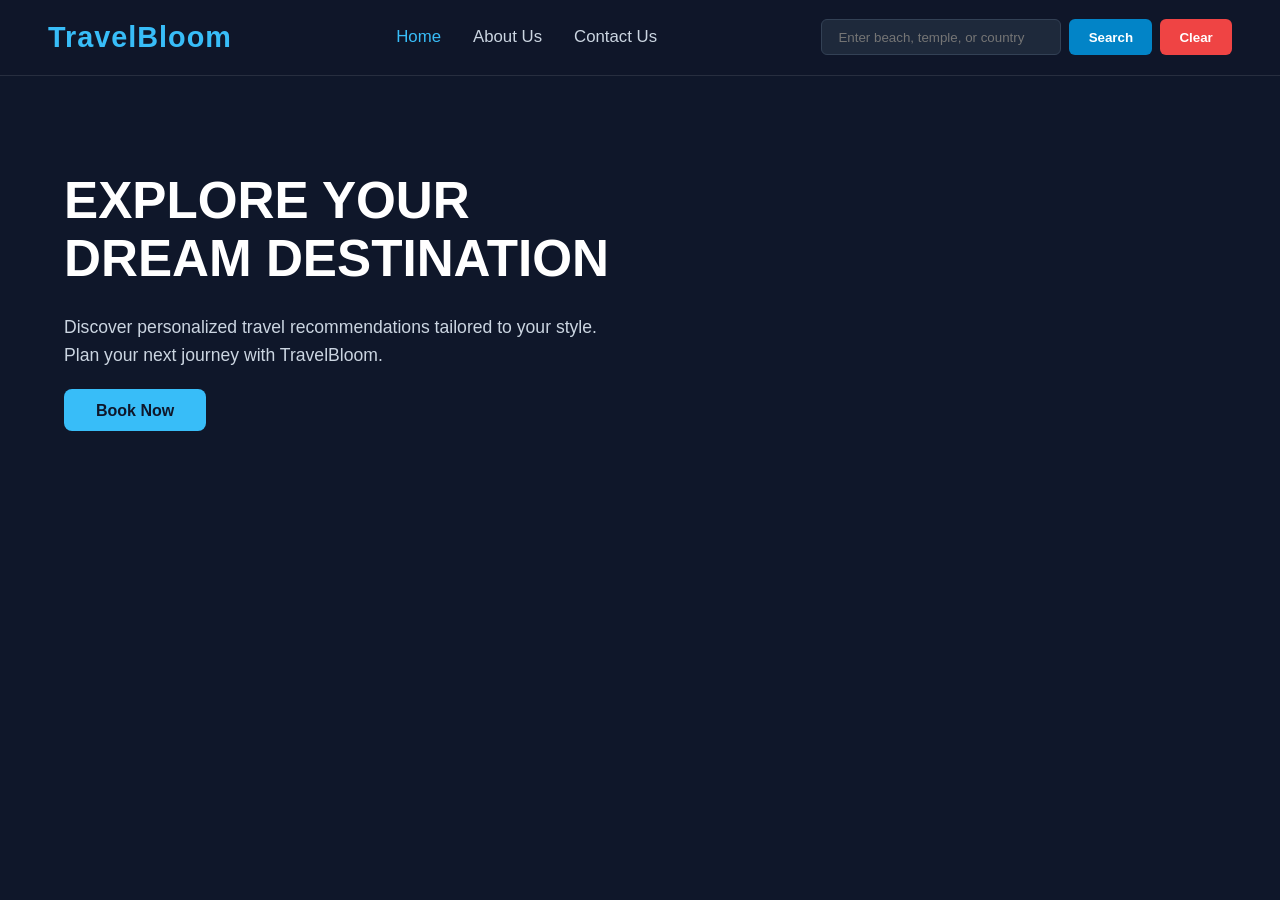
<file: index.html>
﻿<!DOCTYPE html>
<html lang="en">
<head>
  <meta charset="UTF-8">
  <meta name="viewport" content="width=device-width, initial-scale=1.0">
  <title>TravelBloom - Recommendations</title>
  <link rel="stylesheet" href="./travel_recommendation.css">
</head>
<body>
  <nav class="navbar">
    <div class="logo"><h2>TravelBloom</h2></div>
    <ul class="nav-links">
      <li><a href="./index.html" class="active">Home</a></li>
      <li><a href="./about_us.html">About Us</a></li>
      <li><a href="./contact_us.html">Contact Us</a></li>
    </ul>
    <div class="search-container">
      <input type="text" id="searchInput" placeholder="Enter beach, temple, or country">
      <button id="btnSearch" class="btn btn-search">Search</button>
      <button id="btnClear" class="btn btn-clear">Clear</button>
    </div>
  </nav>
  <div class="hero-section">
    <div class="hero-content">
      <h1>EXPLORE YOUR DREAM DESTINATION</h1>
      <p>Discover personalized travel recommendations tailored to your style. Plan your next journey with TravelBloom.</p>
      <a href="#resultsContainer" class="btn-cta">Book Now</a>
    </div>
    <div id="resultsContainer" class="results-container"></div>
  </div>
  <script src="./travel_recommendation.js"></script>
</body>
</html>
</file>
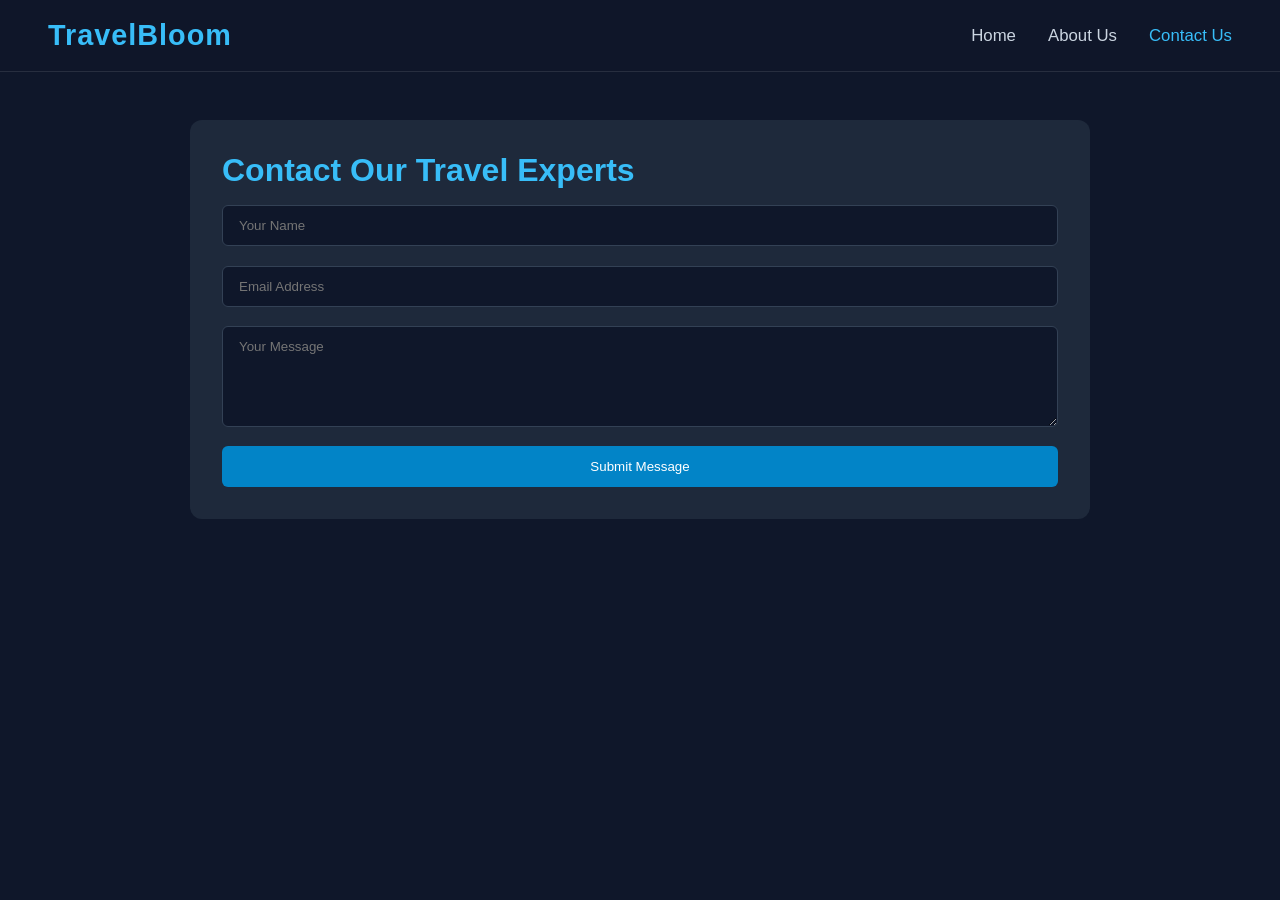
<file: contact_us.html>
﻿<!DOCTYPE html>
<html lang="en">
<head>
  <meta charset="UTF-8">
  <title>Contact Us - TravelBloom</title>
  <link rel="stylesheet" href="./travel_recommendation.css">
</head>
<body>
  <nav class="navbar">
    <div class="logo"><h2>TravelBloom</h2></div>
    <ul class="nav-links">
      <li><a href="./index.html">Home</a></li>
      <li><a href="./about_us.html">About Us</a></li>
      <li><a href="./contact_us.html" class="active">Contact Us</a></li>
    </ul>
  </nav>
  <div class="page-container">
    <h1>Contact Our Travel Experts</h1>
    <form class="contact-form" onsubmit="event.preventDefault(); alert('Message sent successfully!');">
      <input type="text" required placeholder="Your Name">
      <input type="email" required placeholder="Email Address">
      <textarea rows="5" required placeholder="Your Message"></textarea>
      <button type="submit" class="btn-submit">Submit Message</button>
    </form>
  </div>
</body>
</html>
</file>
<file: travel_recommendation.css>
﻿* {
  margin: 0;
  padding: 0;
  box-sizing: border-box;
  font-family: 'Segoe UI', Tahoma, Geneva, Verdana, sans-serif;
}
body {
  background-color: #0f172a;
  color: #ffffff;
}
.navbar {
  display: flex;
  justify-content: space-between;
  align-items: center;
  background-color: rgba(15, 23, 42, 0.95);
  padding: 1.2rem 3rem;
  position: sticky;
  top: 0;
  z-index: 100;
  border-bottom: 1px solid rgba(255, 255, 255, 0.1);
}
.logo h2 {
  font-size: 1.8rem;
  color: #38bdf8;
  letter-spacing: 1px;
}
.nav-links {
  list-style: none;
  display: flex;
  gap: 2rem;
}
.nav-links a {
  text-decoration: none;
  color: #cbd5e1;
  font-weight: 500;
  font-size: 1.05rem;
}
.nav-links a:hover, .nav-links a.active {
  color: #38bdf8;
}
.search-container {
  display: flex;
  gap: 0.5rem;
}
.search-container input {
  padding: 0.6rem 1rem;
  border-radius: 6px;
  border: 1px solid #334155;
  background-color: #1e293b;
  color: #fff;
  min-width: 240px;
}
.btn {
  padding: 0.6rem 1.2rem;
  border: none;
  border-radius: 6px;
  font-weight: 600;
  cursor: pointer;
}
.btn-search {
  background-color: #0284c7;
  color: white;
}
.btn-clear {
  background-color: #ef4444;
  color: white;
}
.hero-section {
  min-height: calc(100vh - 80px);
  background: linear-gradient(rgba(15, 23, 42, 0.75), rgba(15, 23, 42, 0.85)),
              url('https://images.unsplash.com/photo-1469854523086-cc02fe5d8800?auto=format&fit=crop&w=1920&q=80') center/cover no-repeat;
  display: flex;
  justify-content: space-between;
  align-items: flex-start;
  padding: 4rem 5%;
  gap: 3rem;
}
.hero-content {
  max-width: 550px;
  margin-top: 2rem;
}
.hero-content h1 {
  font-size: 3.2rem;
  line-height: 1.15;
  margin-bottom: 1.5rem;
}
.hero-content p {
  font-size: 1.1rem;
  line-height: 1.6;
  color: #cbd5e1;
  margin-bottom: 2rem;
}
.btn-cta {
  background-color: #38bdf8;
  color: #0f172a;
  padding: 0.8rem 2rem;
  border-radius: 8px;
  text-decoration: none;
  font-weight: 700;
}
.results-container {
  display: flex;
  flex-direction: column;
  gap: 1.5rem;
  max-width: 500px;
  width: 100%;
}
.card {
  background-color: rgba(30, 41, 59, 0.9);
  border-radius: 12px;
  overflow: hidden;
  border: 1px solid rgba(255, 255, 255, 0.1);
}
.card img {
  width: 100%;
  height: 220px;
  object-fit: cover;
}
.card-body {
  padding: 1.2rem;
}
.card-body h3 {
  color: #38bdf8;
  margin-bottom: 0.5rem;
}
.card-body p {
  color: #94a3b8;
  font-size: 0.95rem;
}
.page-container {
  max-width: 900px;
  margin: 3rem auto;
  padding: 2rem;
  background-color: #1e293b;
  border-radius: 12px;
}
.page-container h1, .page-container h2 {
  color: #38bdf8;
  margin-bottom: 1rem;
}
.team-grid {
  display: grid;
  grid-template-columns: repeat(auto-fit, minmax(240px, 1fr));
  gap: 1.5rem;
  margin-top: 1.5rem;
}
.team-card {
  background-color: #0f172a;
  padding: 1.2rem;
  border-radius: 8px;
  text-align: center;
}
.team-card img {
  width: 110px;
  height: 110px;
  border-radius: 50%;
  object-fit: cover;
}
.contact-form {
  display: flex;
  flex-direction: column;
  gap: 1.2rem;
}
.contact-form input, .contact-form textarea {
  padding: 0.75rem 1rem;
  border-radius: 6px;
  border: 1px solid #334155;
  background-color: #0f172a;
  color: #fff;
}
.btn-submit {
  background-color: #0284c7;
  color: white;
  padding: 0.8rem;
  border-radius: 6px;
  border: none;
}
</file>
